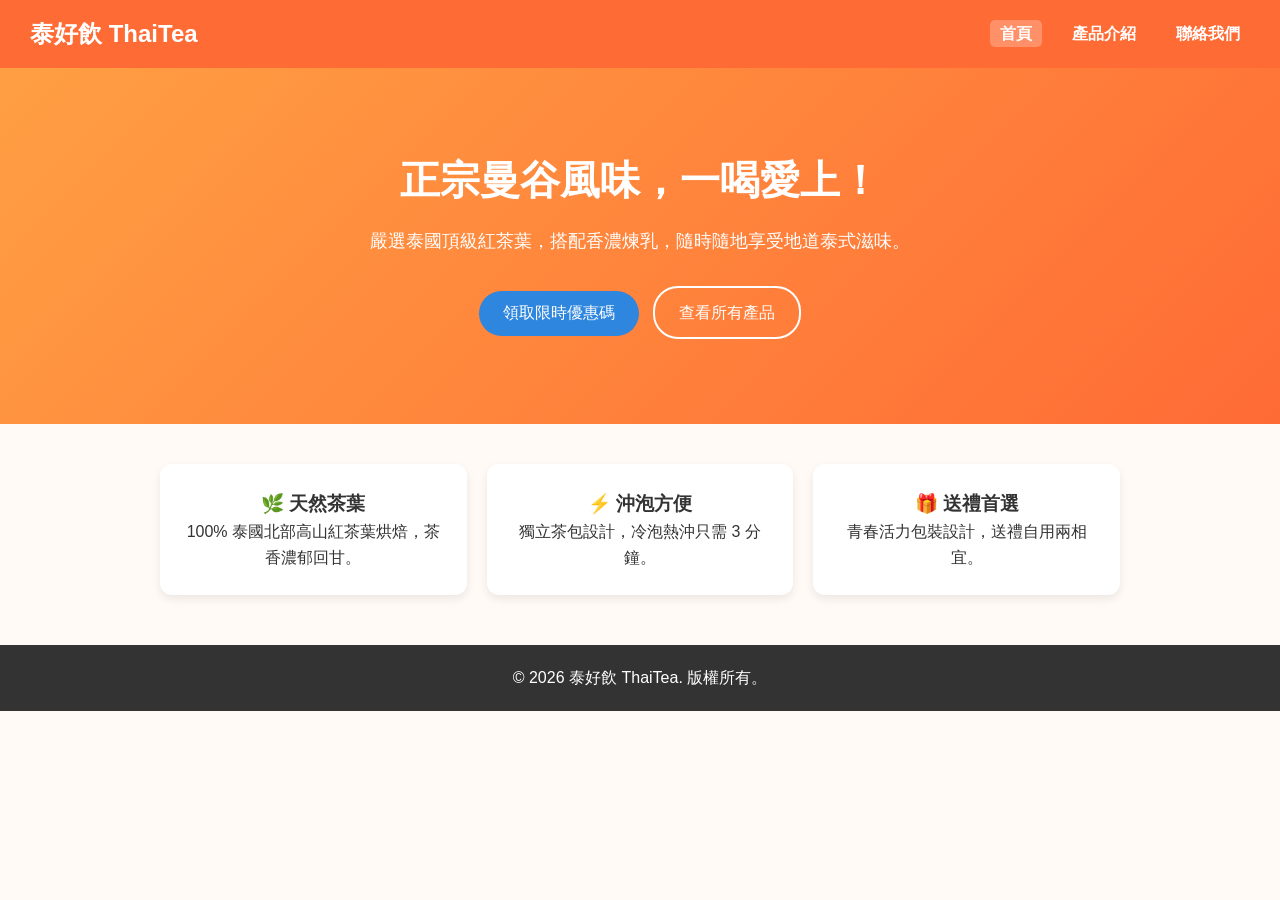
<file: index.html>
<!DOCTYPE html>
<html lang="zh-Hant">
<head>
  <meta charset="UTF-8">
  <meta name="viewport" content="width=device-width, initial-scale=1.0">
  <title>泰好飲 ThaiTea - 首頁</title>
  <link rel="stylesheet" href="style.css">
</head>
<body>
  <nav class="navbar">
    <div class="logo">泰好飲 ThaiTea</div>
    <ul class="nav-links">
      <li><a href="index.html" class="active">首頁</a></li>
      <li><a href="products.html">產品介紹</a></li>
      <li><a href="contact.html">聯絡我們</a></li>
    </ul>
  </nav>

  <header class="hero">
    <h1>正宗曼谷風味，一喝愛上！</h1>
    <p>嚴選泰國頂級紅茶葉，搭配香濃煉乳，隨時隨地享受地道泰式滋味。</p>
    <button id="promoBtn" class="btn">領取限時優惠碼</button>
    <a href="products.html" class="btn btn-outline">查看所有產品</a>
  </header>

  <section class="features">
    <div class="card">
      <h3>🌿 天然茶葉</h3>
      <p>100% 泰國北部高山紅茶葉烘焙，茶香濃郁回甘。</p>
    </div>
    <div class="card">
      <h3>⚡ 沖泡方便</h3>
      <p>獨立茶包設計，冷泡熱沖只需 3 分鐘。</p>
    </div>
    <div class="card">
      <h3>🎁 送禮首選</h3>
      <p>青春活力包裝設計，送禮自用兩相宜。</p>
    </div>
  </section>

  <footer>
    <p>&copy; 2026 泰好飲 ThaiTea. 版權所有。</p>
  </footer>

  <script src="script.js"></script>
</body>
</html>
</file>
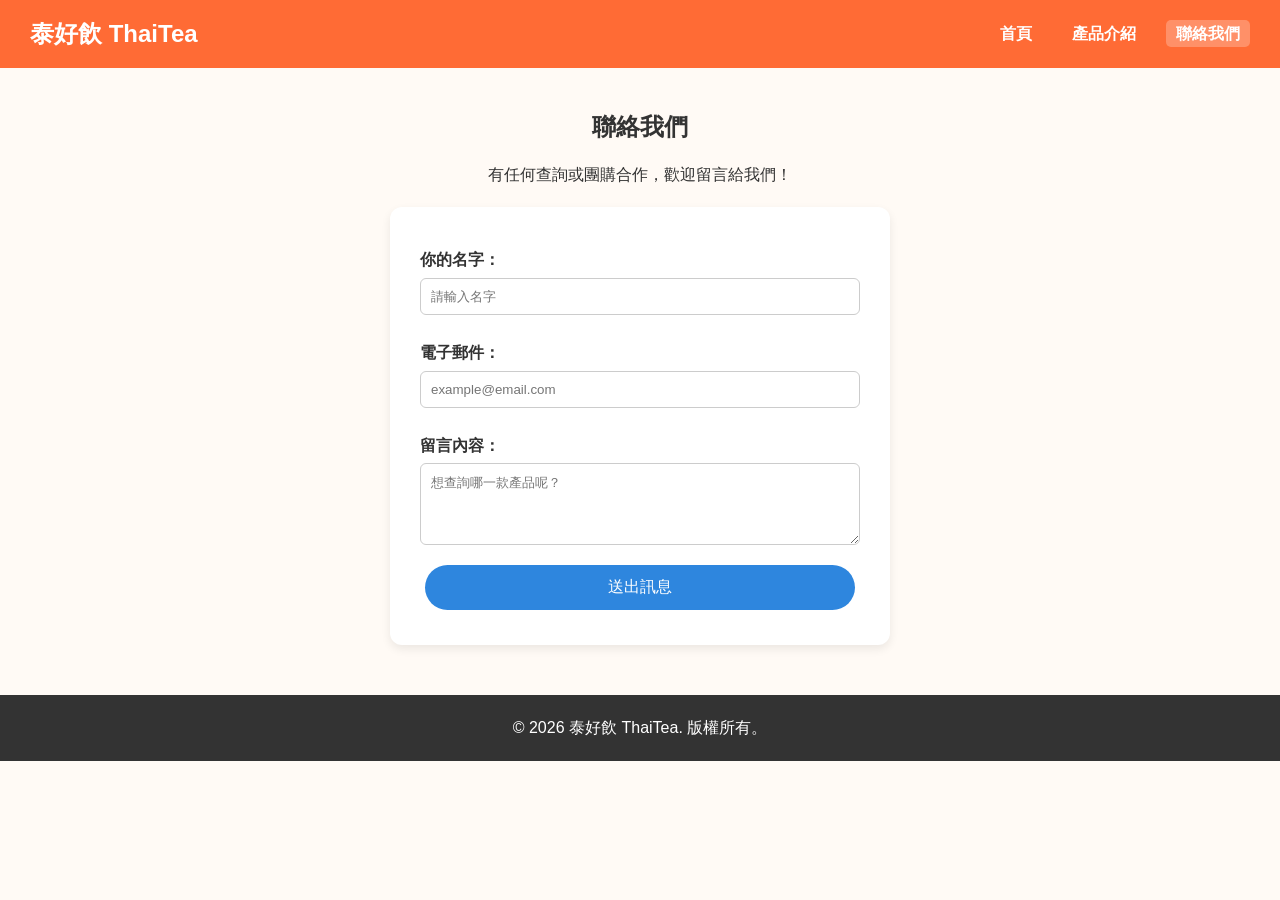
<file: contact.html>
<!DOCTYPE html>
<html lang="zh-Hant">
<head>
  <meta charset="UTF-8">
  <meta name="viewport" content="width=device-width, initial-scale=1.0">
  <title>泰好飲 ThaiTea - 聯絡我們</title>
  <link rel="stylesheet" href="style.css">
</head>
<body>
  <nav class="navbar">
    <div class="logo">泰好飲 ThaiTea</div>
    <ul class="nav-links">
      <li><a href="index.html">首頁</a></li>
      <li><a href="products.html">產品介紹</a></li>
      <li><a href="contact.html" class="active">聯絡我們</a></li>
    </ul>
  </nav>

  <main class="container">
    <h2 class="page-title">聯絡我們</h2>
    <p class="subtitle">有任何查詢或團購合作，歡迎留言給我們！</p>
    
    <form id="contactForm" class="contact-form">
      <label for="name">你的名字：</label>
      <input type="text" id="name" required placeholder="請輸入名字">

      <label for="email">電子郵件：</label>
      <input type="email" id="email" required placeholder="example@email.com">

      <label for="message">留言內容：</label>
      <textarea id="message" rows="4" required placeholder="想查詢哪一款產品呢？"></textarea>

      <button type="submit" class="btn">送出訊息</button>
    </form>
  </main>

  <footer>
    <p>&copy; 2026 泰好飲 ThaiTea. 版權所有。</p>
  </footer>

  <script src="script.js"></script>
</body>
</html>
</file>
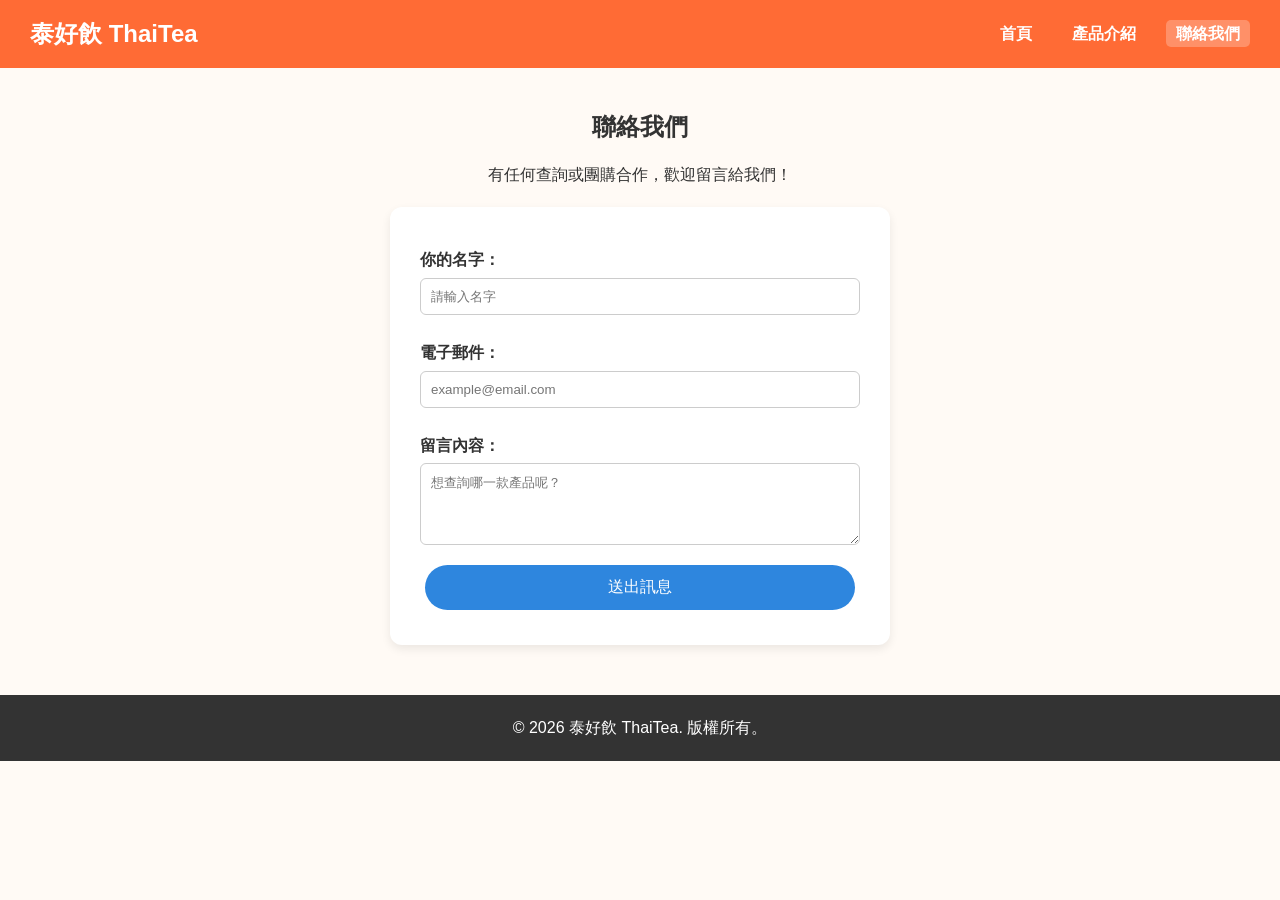
<file: contact.html.html>
<!DOCTYPE html>
<html lang="zh-Hant">
<head>
  <meta charset="UTF-8">
  <meta name="viewport" content="width=device-width, initial-scale=1.0">
  <title>泰好飲 ThaiTea - 聯絡我們</title>
  <link rel="stylesheet" href="style.css">
</head>
<body>
  <nav class="navbar">
    <div class="logo">泰好飲 ThaiTea</div>
    <ul class="nav-links">
      <li><a href="index.html">首頁</a></li>
      <li><a href="products.html">產品介紹</a></li>
      <li><a href="contact.html" class="active">聯絡我們</a></li>
    </ul>
  </nav>

  <main class="container">
    <h2 class="page-title">聯絡我們</h2>
    <p class="subtitle">有任何查詢或團購合作，歡迎留言給我們！</p>
    
    <form id="contactForm" class="contact-form">
      <label for="name">你的名字：</label>
      <input type="text" id="name" required placeholder="請輸入名字">

      <label for="email">電子郵件：</label>
      <input type="email" id="email" required placeholder="example@email.com">

      <label for="message">留言內容：</label>
      <textarea id="message" rows="4" required placeholder="想查詢哪一款產品呢？"></textarea>

      <button type="submit" class="btn">送出訊息</button>
    </form>
  </main>

  <footer>
    <p>&copy; 2026 泰好飲 ThaiTea. 版權所有。</p>
  </footer>

  <script src="script.js"></script>
</body>
</html>
</file>
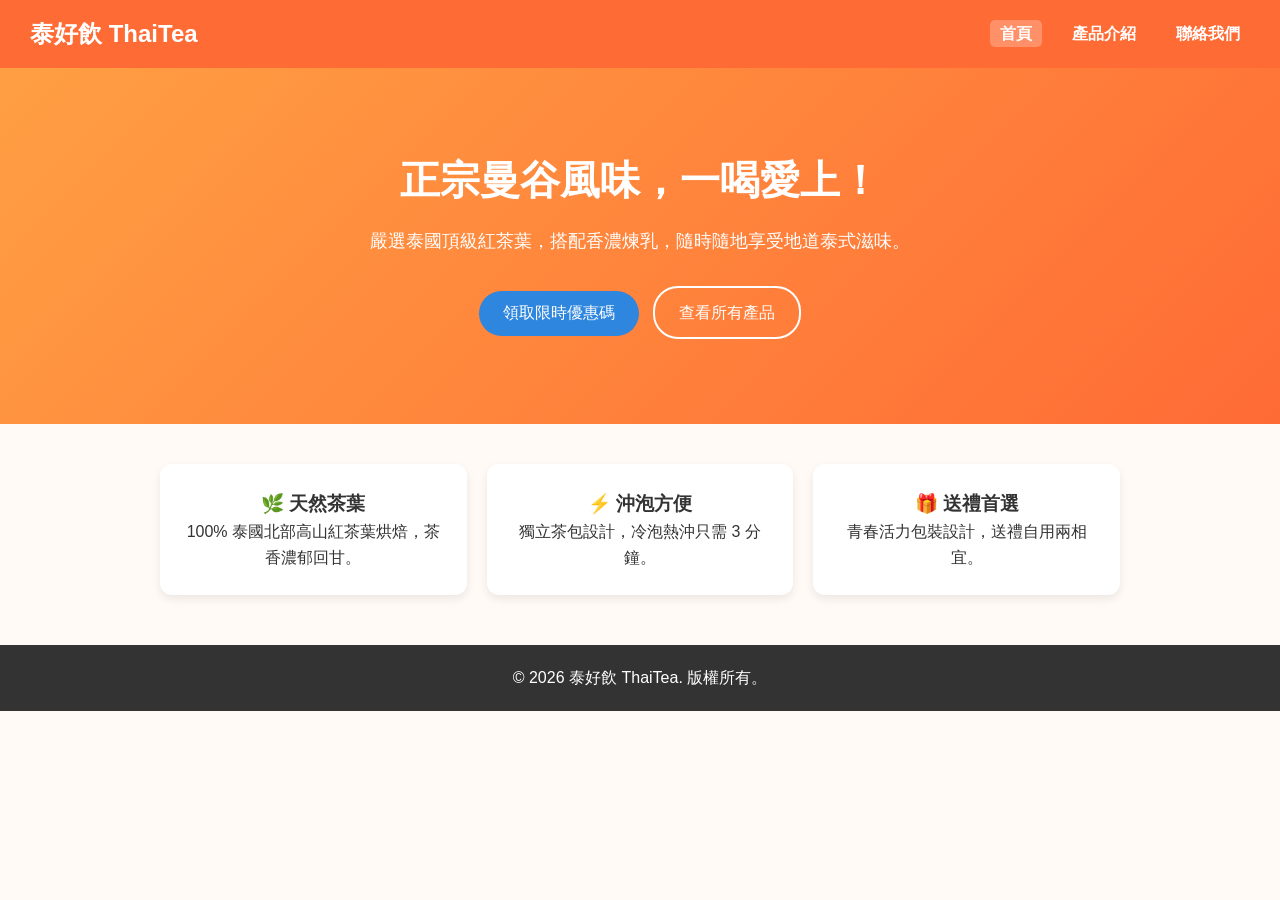
<file: index.html.html>
<!DOCTYPE html>
<html lang="zh-Hant">
<head>
  <meta charset="UTF-8">
  <meta name="viewport" content="width=device-width, initial-scale=1.0">
  <title>泰好飲 ThaiTea - 首頁</title>
  <link rel="stylesheet" href="style.css">
</head>
<body>
  <nav class="navbar">
    <div class="logo">泰好飲 ThaiTea</div>
    <ul class="nav-links">
      <li><a href="index.html" class="active">首頁</a></li>
      <li><a href="products.html">產品介紹</a></li>
      <li><a href="contact.html">聯絡我們</a></li>
    </ul>
  </nav>

  <header class="hero">
    <h1>正宗曼谷風味，一喝愛上！</h1>
    <p>嚴選泰國頂級紅茶葉，搭配香濃煉乳，隨時隨地享受地道泰式滋味。</p>
    <button id="promoBtn" class="btn">領取限時優惠碼</button>
    <a href="products.html" class="btn btn-outline">查看所有產品</a>
  </header>

  <section class="features">
    <div class="card">
      <h3>🌿 天然茶葉</h3>
      <p>100% 泰國北部高山紅茶葉烘焙，茶香濃郁回甘。</p>
    </div>
    <div class="card">
      <h3>⚡ 沖泡方便</h3>
      <p>獨立茶包設計，冷泡熱沖只需 3 分鐘。</p>
    </div>
    <div class="card">
      <h3>🎁 送禮首選</h3>
      <p>青春活力包裝設計，送禮自用兩相宜。</p>
    </div>
  </section>

  <footer>
    <p>&copy; 2026 泰好飲 ThaiTea. 版權所有。</p>
  </footer>

  <script src="script.js"></script>
</body>
</html>
</file>
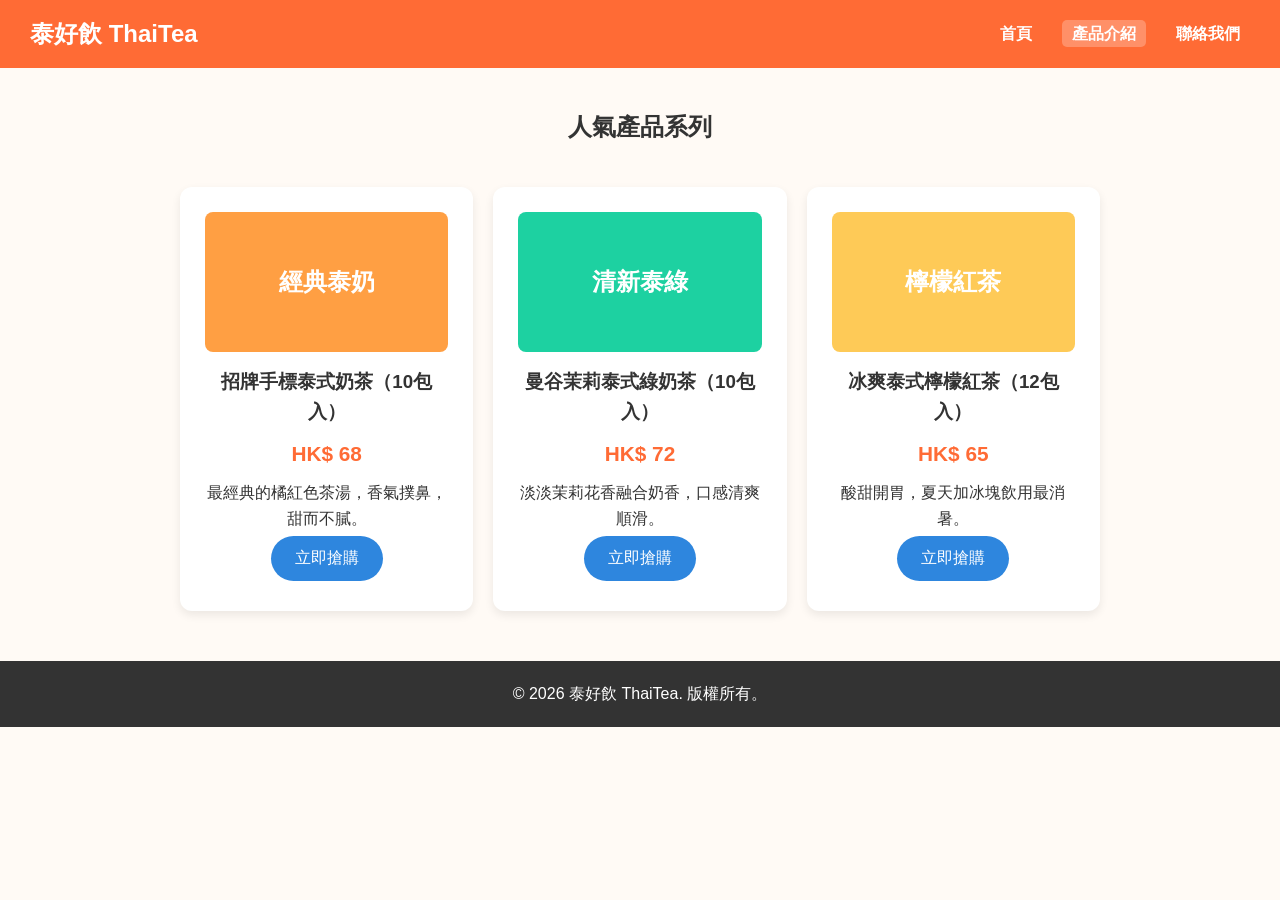
<file: products.html>
<!DOCTYPE html>
<html lang="zh-Hant">
<head>
  <meta charset="UTF-8">
  <meta name="viewport" content="width=device-width, initial-scale=1.0">
  <title>泰好飲 ThaiTea - 產品介紹</title>
  <link rel="stylesheet" href="style.css">
</head>
<body>
  <nav class="navbar">
    <div class="logo">泰好飲 ThaiTea</div>
    <ul class="nav-links">
      <li><a href="index.html">首頁</a></li>
      <li><a href="products.html" class="active">產品介紹</a></li>
      <li><a href="contact.html">聯絡我們</a></li>
    </ul>
  </nav>

  <main class="container">
    <h2 class="page-title">人氣產品系列</h2>
    <div class="product-grid">
      <div class="product-card">
        <div class="product-img" style="background-color: #ff9f43;">經典泰奶</div>
        <h3>招牌手標泰式奶茶（10包入）</h3>
        <p class="price">HK$ 68</p>
        <p>最經典的橘紅色茶湯，香氣撲鼻，甜而不膩。</p>
        <button class="btn buyBtn" data-product="招牌手標泰式奶茶">立即搶購</button>
      </div>

      <div class="product-card">
        <div class="product-img" style="background-color: #1dd1a1;">清新泰綠</div>
        <h3>曼谷茉莉泰式綠奶茶（10包入）</h3>
        <p class="price">HK$ 72</p>
        <p>淡淡茉莉花香融合奶香，口感清爽順滑。</p>
        <button class="btn buyBtn" data-product="曼谷茉莉泰式綠奶茶">立即搶購</button>
      </div>

      <div class="product-card">
        <div class="product-img" style="background-color: #feca57;">檸檬紅茶</div>
        <h3>冰爽泰式檸檬紅茶（12包入）</h3>
        <p class="price">HK$ 65</p>
        <p>酸甜開胃，夏天加冰塊飲用最消暑。</p>
        <button class="btn buyBtn" data-product="冰爽泰式檸檬紅茶">立即搶購</button>
      </div>
    </div>
  </main>

  <footer>
    <p>&copy; 2026 泰好飲 ThaiTea. 版權所有。</p>
  </footer>

  <script src="script.js"></script>
</body>
</html>
</file>
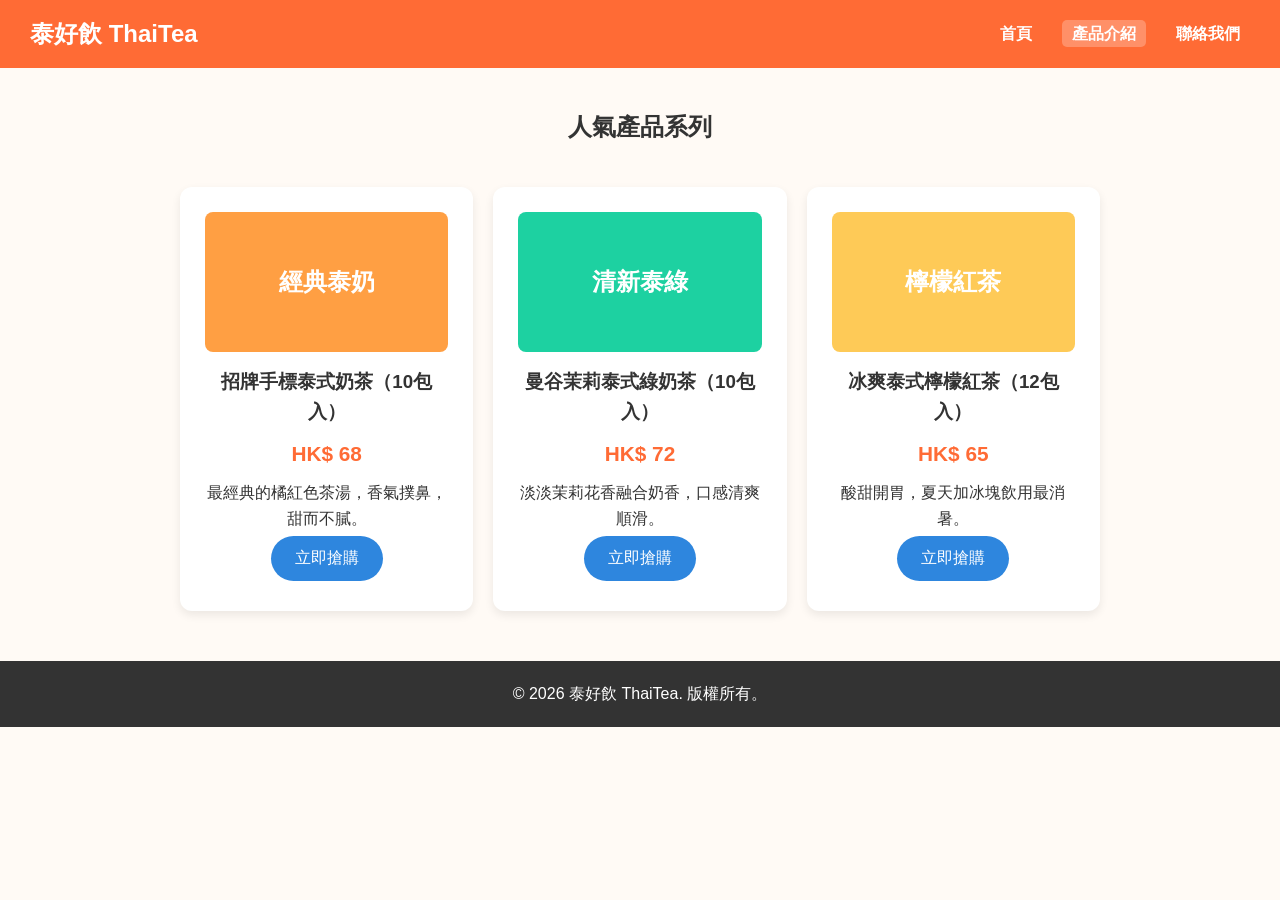
<file: products.html.html>
<!DOCTYPE html>
<html lang="zh-Hant">
<head>
  <meta charset="UTF-8">
  <meta name="viewport" content="width=device-width, initial-scale=1.0">
  <title>泰好飲 ThaiTea - 產品介紹</title>
  <link rel="stylesheet" href="style.css">
</head>
<body>
  <nav class="navbar">
    <div class="logo">泰好飲 ThaiTea</div>
    <ul class="nav-links">
      <li><a href="index.html">首頁</a></li>
      <li><a href="products.html" class="active">產品介紹</a></li>
      <li><a href="contact.html">聯絡我們</a></li>
    </ul>
  </nav>

  <main class="container">
    <h2 class="page-title">人氣產品系列</h2>
    <div class="product-grid">
      <div class="product-card">
        <div class="product-img" style="background-color: #ff9f43;">經典泰奶</div>
        <h3>招牌手標泰式奶茶（10包入）</h3>
        <p class="price">HK$ 68</p>
        <p>最經典的橘紅色茶湯，香氣撲鼻，甜而不膩。</p>
        <button class="btn buyBtn" data-product="招牌手標泰式奶茶">立即搶購</button>
      </div>

      <div class="product-card">
        <div class="product-img" style="background-color: #1dd1a1;">清新泰綠</div>
        <h3>曼谷茉莉泰式綠奶茶（10包入）</h3>
        <p class="price">HK$ 72</p>
        <p>淡淡茉莉花香融合奶香，口感清爽順滑。</p>
        <button class="btn buyBtn" data-product="曼谷茉莉泰式綠奶茶">立即搶購</button>
      </div>

      <div class="product-card">
        <div class="product-img" style="background-color: #feca57;">檸檬紅茶</div>
        <h3>冰爽泰式檸檬紅茶（12包入）</h3>
        <p class="price">HK$ 65</p>
        <p>酸甜開胃，夏天加冰塊飲用最消暑。</p>
        <button class="btn buyBtn" data-product="冰爽泰式檸檬紅茶">立即搶購</button>
      </div>
    </div>
  </main>

  <footer>
    <p>&copy; 2026 泰好飲 ThaiTea. 版權所有。</p>
  </footer>

  <script src="script.js"></script>
</body>
</html>
</file>
<file: style.css>
/* 基本設定 */
* {
  box-sizing: border-box;
  margin: 0;
  padding: 0;
  font-family: "Microsoft JhengHei", "PingFang HK", sans-serif;
}

body {
  background-color: #fffaf5;
  color: #333;
  line-height: 1.6;
}

/* 導覽列 */
.navbar {
  display: flex;
  justify-content: space-between;
  align-items: center;
  background-color: #ff6b35;
  padding: 15px 30px;
  color: white;
}

.logo {
  font-size: 1.5rem;
  font-weight: bold;
}

.nav-links {
  list-style: none;
  display: flex;
  gap: 20px;
}

.nav-links a {
  color: white;
  text-decoration: none;
  font-weight: bold;
  padding: 5px 10px;
  border-radius: 5px;
  transition: background 0.3s;
}

.nav-links a:hover, .nav-links a.active {
  background-color: rgba(255, 255, 255, 0.25);
}

/* 首頁橫幅 */
.hero {
  text-align: center;
  padding: 80px 20px;
  background: linear-gradient(135deg, #ff9f43, #ff6b35);
  color: white;
}

.hero h1 {
  font-size: 2.5rem;
  margin-bottom: 15px;
}

.hero p {
  font-size: 1.1rem;
  margin-bottom: 25px;
}

/* 按鈕樣式 */
.btn {
  display: inline-block;
  background-color: #2e86de;
  color: white;
  border: none;
  padding: 12px 24px;
  font-size: 1rem;
  border-radius: 25px;
  cursor: pointer;
  text-decoration: none;
  margin: 5px;
  transition: transform 0.2s, background 0.3s;
}

.btn:hover {
  background-color: #1e6bb8;
  transform: scale(1.05);
}

.btn-outline {
  background-color: transparent;
  border: 2px solid white;
}

.btn-outline:hover {
  background-color: white;
  color: #ff6b35;
}

/* 特色與產品卡片 */
.features, .product-grid {
  display: grid;
  grid-template-columns: repeat(auto-fit, minmax(250px, 1fr));
  gap: 20px;
  max-width: 1000px;
  margin: 40px auto;
  padding: 0 20px;
}

.card, .product-card {
  background: white;
  padding: 25px;
  border-radius: 12px;
  box-shadow: 0 4px 10px rgba(0,0,0,0.08);
  text-align: center;
}

.product-img {
  height: 140px;
  border-radius: 8px;
  display: flex;
  align-items: center;
  justify-content: center;
  color: white;
  font-size: 1.5rem;
  font-weight: bold;
  margin-bottom: 15px;
}

.price {
  color: #ff6b35;
  font-size: 1.3rem;
  font-weight: bold;
  margin: 10px 0;
}

/* 容器與表單 */
.container {
  max-width: 1000px;
  margin: 40px auto;
  padding: 0 20px;
}

.page-title, .subtitle {
  text-align: center;
  margin-bottom: 15px;
}

.contact-form {
  max-width: 500px;
  margin: 20px auto;
  background: white;
  padding: 30px;
  border-radius: 12px;
  box-shadow: 0 4px 10px rgba(0,0,0,0.08);
  display: flex;
  flex-direction: column;
}

.contact-form label {
  margin-top: 10px;
  font-weight: bold;
}

.contact-form input, .contact-form textarea {
  margin-top: 5px;
  margin-bottom: 15px;
  padding: 10px;
  border: 1px solid #ccc;
  border-radius: 6px;
}

/* 頁尾 */
footer {
  text-align: center;
  padding: 20px;
  background-color: #333;
  color: white;
  margin-top: 50px;
}
</file>
